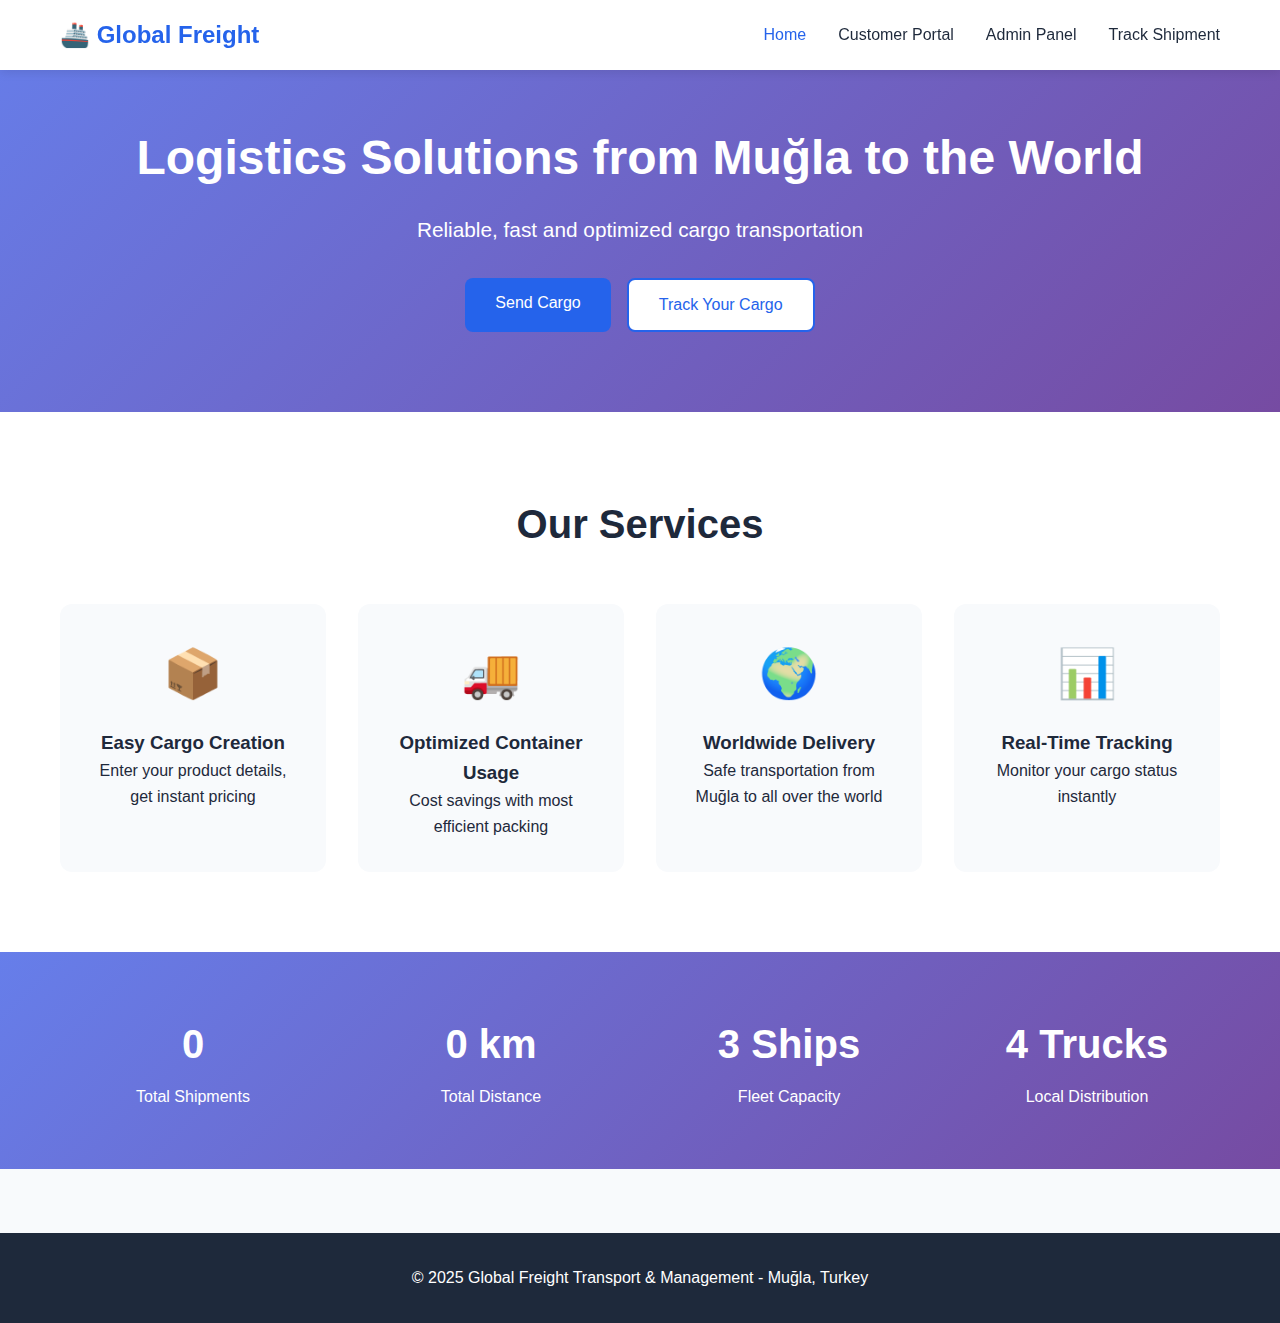
<file: OneDrive/Masaüstü/webdevelopment2/index.html>
<!DOCTYPE html>
<html lang="en">
<head>
    <meta charset="UTF-8">
    <meta name="viewport" content="width=device-width, initial-scale=1.0">
    <title>Global Freight Transport & Management</title>
    <link rel="stylesheet" href="styles.css">
</head>
<body>
    <nav class="navbar">
        <div class="container">
            <div class="logo">🚢 Global Freight</div>
            <ul class="nav-menu">
                <li><a href="index.html" class="active">Home</a></li>
                <li><a href="customer.html">Customer Portal</a></li>
                <li><a href="admin.html">Admin Panel</a></li>
                <li><a href="tracking.html">Track Shipment</a></li>
            </ul>
        </div>
    </nav>

    <header class="hero">
        <div class="container">
            <h1>Logistics Solutions from Muğla to the World</h1>
            <p>Reliable, fast and optimized cargo transportation</p>
            <div class="cta-buttons">
                <a href="customer.html" class="btn btn-primary">Send Cargo</a>
                <a href="tracking.html" class="btn btn-secondary">Track Your Cargo</a>
            </div>
        </div>
    </header>

    <section class="features">
        <div class="container">
            <h2>Our Services</h2>
            <div class="feature-grid">
                <div class="feature-card">
                    <div class="icon">📦</div>
                    <h3>Easy Cargo Creation</h3>
                    <p>Enter your product details, get instant pricing</p>
                </div>
                <div class="feature-card">
                    <div class="icon">🚚</div>
                    <h3>Optimized Container Usage</h3>
                    <p>Cost savings with most efficient packing</p>
                </div>
                <div class="feature-card">
                    <div class="icon">🌍</div>
                    <h3>Worldwide Delivery</h3>
                    <p>Safe transportation from Muğla to all over the world</p>
                </div>
                <div class="feature-card">
                    <div class="icon">📊</div>
                    <h3>Real-Time Tracking</h3>
                    <p>Monitor your cargo status instantly</p>
                </div>
            </div>
        </div>
    </section>

    <section class="stats">
        <div class="container">
            <div class="stat-grid">
                <div class="stat-item">
                    <h3 id="totalShipments">0</h3>
                    <p>Total Shipments</p>
                </div>
                <div class="stat-item">
                    <h3 id="totalDistance">0 km</h3>
                    <p>Total Distance</p>
                </div>
                <div class="stat-item">
                    <h3>3 Ships</h3>
                    <p>Fleet Capacity</p>
                </div>
                <div class="stat-item">
                    <h3>4 Trucks</h3>
                    <p>Local Distribution</p>
                </div>
            </div>
        </div>
    </section>

    <footer>
        <div class="container">
            <p>&copy; 2025 Global Freight Transport & Management - Muğla, Turkey</p>
        </div>
    </footer>

    <script src="app.js"></script>
    <script>
        document.addEventListener('DOMContentLoaded', () => {
            const shipments = JSON.parse(localStorage.getItem('shipments') || '[]');
            document.getElementById('totalShipments').textContent = shipments.length;
            
            const totalDist = shipments.reduce((sum, s) => sum + (s.distance || 0), 0);
            document.getElementById('totalDistance').textContent = totalDist.toLocaleString('en-US') + ' km';
        });
    </script>
</body>
</html>
</file>
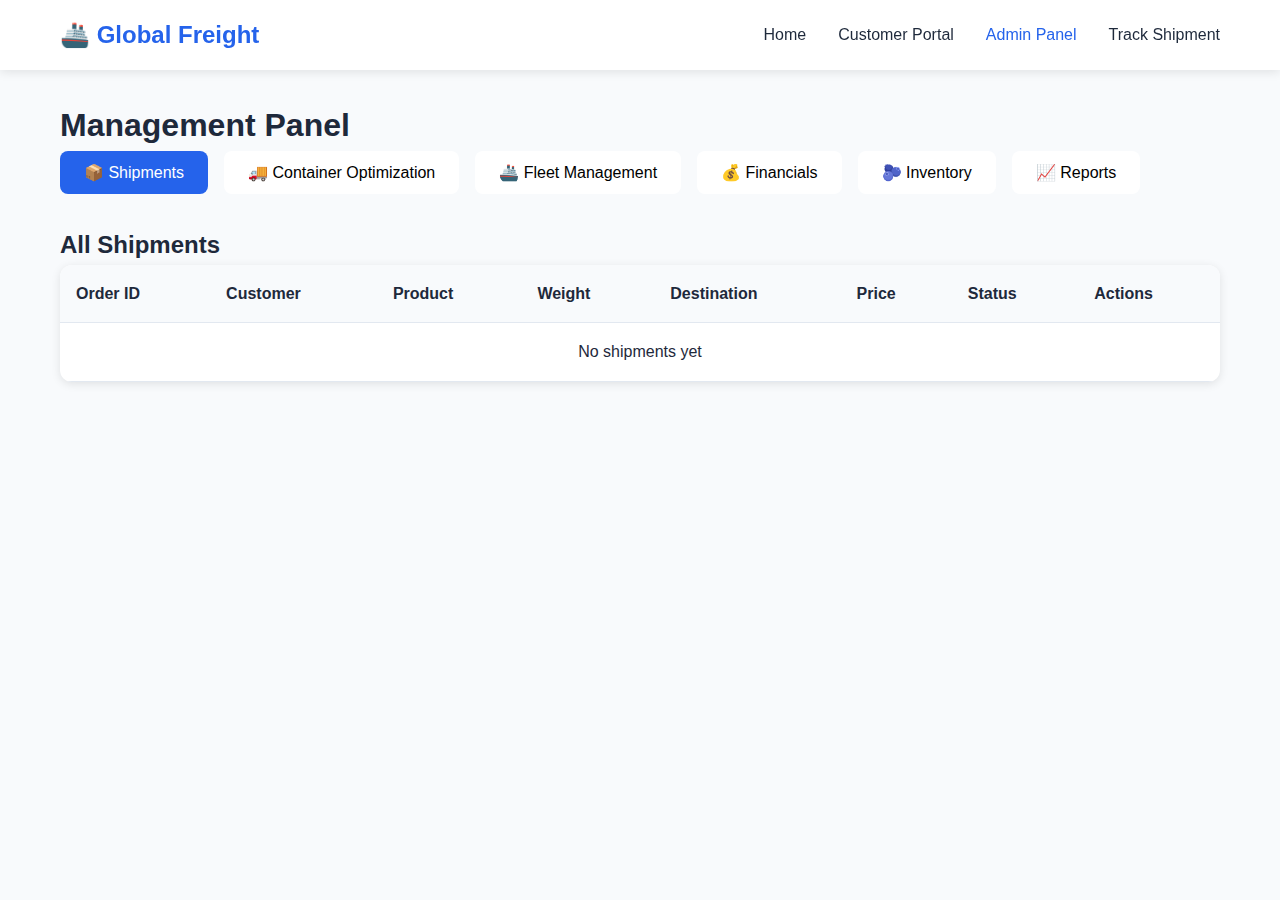
<file: OneDrive/Masaüstü/webdevelopment2/admin.html>
<!DOCTYPE html>
<html lang="en">
<head>
    <meta charset="UTF-8">
    <meta name="viewport" content="width=device-width, initial-scale=1.0">
    <title>Admin Panel</title>
    <link rel="stylesheet" href="styles.css">
</head>
<body>
    <nav class="navbar">
        <div class="container">
            <div class="logo">🚢 Global Freight</div>
            <ul class="nav-menu">
                <li><a href="index.html">Home</a></li>
                <li><a href="customer.html">Customer Portal</a></li>
                <li><a href="admin.html" class="active">Admin Panel</a></li>
                <li><a href="tracking.html">Track Shipment</a></li>
            </ul>
        </div>
    </nav>

    <div class="container" style="margin-top: 100px;">
        <h1>Management Panel</h1>
        
        <div class="admin-tabs">
            <button class="tab-btn active" data-tab="shipments">📦 Shipments</button>
            <button class="tab-btn" data-tab="containers">🚚 Container Optimization</button>
            <button class="tab-btn" data-tab="fleet">🚢 Fleet Management</button>
            <button class="tab-btn" data-tab="financials">💰 Financials</button>
            <button class="tab-btn" data-tab="inventory">🫐 Inventory</button>
            <button class="tab-btn" data-tab="reports">📈 Reports</button>
        </div>

        <!-- Shipments Tab -->
        <div id="shipments" class="tab-content active">
            <h2>All Shipments</h2>
            <div class="table-container">
                <table id="shipmentsTable">
                    <thead>
                        <tr>
                            <th>Order ID</th>
                            <th>Customer</th>
                            <th>Product</th>
                            <th>Weight</th>
                            <th>Destination</th>
                            <th>Price</th>
                            <th>Status</th>
                            <th>Actions</th>
                        </tr>
                    </thead>
                    <tbody></tbody>
                </table>
            </div>
        </div>

        <!-- Containers Tab -->
        <div id="containers" class="tab-content">
            <h2>Container Optimization</h2>
            <button id="optimizeBtn" class="btn btn-primary">Optimize Containers</button>
            <div id="containersList" class="containers-list"></div>
        </div>

        <!-- Fleet Tab -->
        <div id="fleet" class="tab-content">
            <h2>Fleet Management</h2>
            <h3>Ships</h3>
            <div class="table-container">
                <table id="shipsTable">
                    <thead>
                        <tr>
                            <th>Name</th>
                            <th>Capacity</th>
                            <th>Fuel Cost/km</th>
                            <th>Crew Cost</th>
                            <th>Maintenance</th>
                            <th>Status</th>
                            <th>Total Expense</th>
                        </tr>
                    </thead>
                    <tbody></tbody>
                </table>
            </div>
            
            <h3>Trucks</h3>
            <div class="table-container">
                <table id="trucksTable">
                    <thead>
                        <tr>
                            <th>Name</th>
                            <th>Capacity</th>
                            <th>Fuel Cost/km</th>
                            <th>Driver Cost</th>
                            <th>Maintenance</th>
                            <th>Status</th>
                            <th>Total Expense</th>
                        </tr>
                    </thead>
                    <tbody></tbody>
                </table>
            </div>
        </div>

        <!-- Financials Tab -->
        <div id="financials" class="tab-content">
            <h2>Financial Summary</h2>
            <div class="financial-cards">
                <div class="financial-card">
                    <div class="card-label">Total Revenue</div>
                    <div class="card-value" id="totalRevenue">₺0</div>
                </div>
                <div class="financial-card">
                    <div class="card-label">Total Expenses</div>
                    <div class="card-value" id="totalExpenses">₺0</div>
                </div>
                <div class="financial-card">
                    <div class="card-label">Net Income</div>
                    <div class="card-value" id="netIncome">₺0</div>
                </div>
                <div class="financial-card">
                    <div class="card-label">Tax (20%)</div>
                    <div class="card-value" id="tax">₺0</div>
                </div>
                <div class="financial-card success">
                    <div class="card-label">Profit After Tax</div>
                    <div class="card-value" id="profitAfterTax">₺0</div>
                </div>
            </div>
        </div>

        <!-- Inventory Tab -->
        <div id="inventory" class="tab-content">
            <h2>Inventory Management</h2>
            <div class="inventory-grid" id="inventoryGrid"></div>
        </div>

        <!-- Reports Tab -->
        <div id="reports" class="tab-content">
            <h2>Comprehensive Report</h2>
            <button id="generateReport" class="btn btn-primary">Generate Report</button>
            <div id="reportContent" class="report-content"></div>
        </div>
    </div>

    <script src="app.js"></script>
    <script src="admin.js"></script>
</body>
</html>
</file>
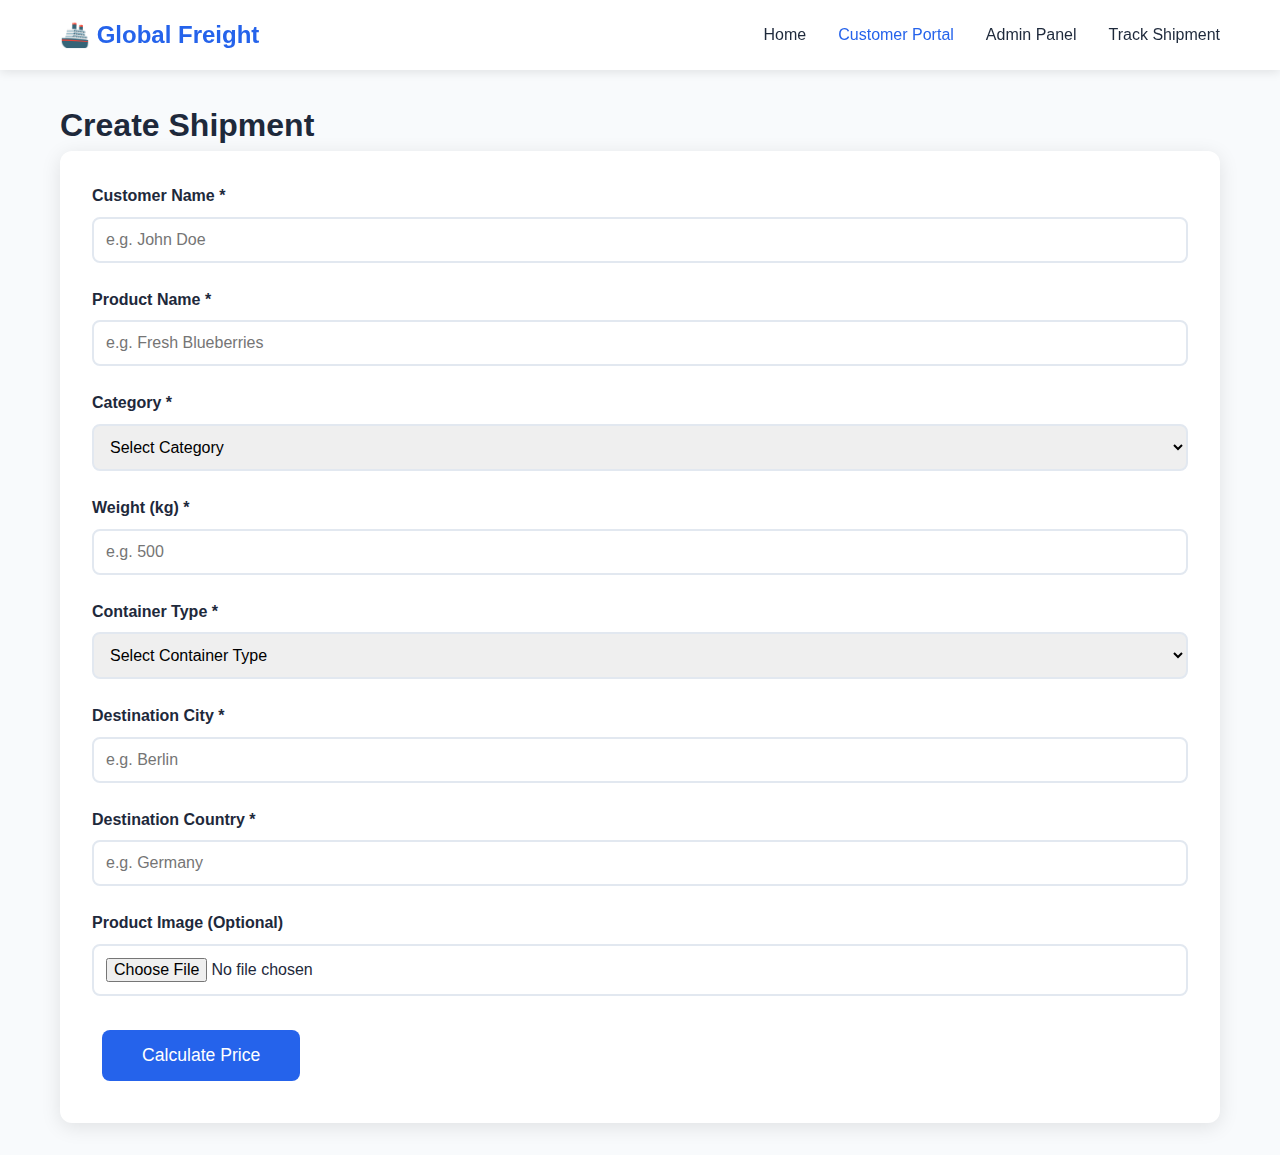
<file: OneDrive/Masaüstü/webdevelopment2/customer.html>
<!DOCTYPE html>
<html lang="en">
<head>
    <meta charset="UTF-8">
    <meta name="viewport" content="width=device-width, initial-scale=1.0">
    <title>Customer Portal - Send Cargo</title>
    <link rel="stylesheet" href="styles.css">
</head>
<body>
    <nav class="navbar">
        <div class="container">
            <div class="logo">🚢 Global Freight</div>
            <ul class="nav-menu">
                <li><a href="index.html">Home</a></li>
                <li><a href="customer.html" class="active">Customer Portal</a></li>
                <li><a href="admin.html">Admin Panel</a></li>
                <li><a href="tracking.html">Track Shipment</a></li>
            </ul>
        </div>
    </nav>

    <div class="container" style="margin-top: 100px;">
        <h1>Create Shipment</h1>
        
        <div class="form-container">
            <form id="shipmentForm">
                <div class="form-group">
                    <label for="customerName">Customer Name *</label>
                    <input type="text" id="customerName" required placeholder="e.g. John Doe">
                </div>

                <div class="form-group">
                    <label for="productName">Product Name *</label>
                    <input type="text" id="productName" required placeholder="e.g. Fresh Blueberries">
                </div>

                <div class="form-group">
                    <label for="category">Category *</label>
                    <select id="category" required>
                        <option value="">Select Category</option>
                        <option value="Fresh">Fresh</option>
                        <option value="Frozen">Frozen</option>
                        <option value="Organic">Organic</option>
                    </select>
                </div>

                <div class="form-group">
                    <label for="weight">Weight (kg) *</label>
                    <input type="number" id="weight" required min="1" placeholder="e.g. 500">
                </div>

                <div class="form-group">
                    <label for="containerType">Container Type *</label>
                    <select id="containerType" required>
                        <option value="">Select Container Type</option>
                        <option value="Small">Small (2,000 kg - ₺5/km)</option>
                        <option value="Medium">Medium (5,000 kg - ₺8/km)</option>
                        <option value="Large">Large (10,000 kg - ₺12/km)</option>
                    </select>
                </div>

                <div class="form-group">
                    <label for="destinationCity">Destination City *</label>
                    <input type="text" id="destinationCity" required placeholder="e.g. Berlin">
                </div>

                <div class="form-group">
                    <label for="destinationCountry">Destination Country *</label>
                    <input type="text" id="destinationCountry" required placeholder="e.g. Germany">
                </div>

                <div class="form-group">
                    <label for="productImage">Product Image (Optional)</label>
                    <input type="file" id="productImage" accept="image/*">
                </div>

                <button type="submit" class="btn btn-primary btn-large">Calculate Price</button>
            </form>
        </div>

        <div id="resultSection" class="result-section" style="display: none;">
            <h2>Shipment Summary</h2>
            <div class="result-card">
                <div class="result-row">
                    <span>Customer:</span>
                    <strong id="resultCustomer"></strong>
                </div>
                <div class="result-row">
                    <span>Product:</span>
                    <strong id="resultProduct"></strong>
                </div>
                <div class="result-row">
                    <span>Weight:</span>
                    <strong id="resultWeight"></strong>
                </div>
                <div class="result-row">
                    <span>Destination:</span>
                    <strong id="resultDestination"></strong>
                </div>
                <div class="result-row">
                    <span>Distance:</span>
                    <strong id="resultDistance"></strong>
                </div>
                <div class="result-row">
                    <span>Container Type:</span>
                    <strong id="resultContainer"></strong>
                </div>
                <div class="result-row highlight">
                    <span>Total Price:</span>
                    <strong id="resultPrice"></strong>
                </div>
                <div class="result-row">
                    <span>Estimated Delivery:</span>
                    <strong id="resultDelivery"></strong>
                </div>
                <div class="result-row">
                    <span>Order ID:</span>
                    <strong id="resultOrderId"></strong>
                </div>
                <div class="result-row">
                    <span>Product Image:</span>
                    <img id="resultImage" alt="Product image" style="max-width: 160px; display: none; border-radius: 8px;" />
                </div>
                <button id="confirmShipment" class="btn btn-success btn-large">Confirm Order</button>
                <button id="cancelShipment" class="btn btn-secondary btn-large">Cancel</button>
            </div>
        </div>

        <div id="loadingSection" class="loading-section" style="display: none;">
            <div class="spinner"></div>
            <p>Calculating distance...</p>
        </div>
    </div>

    <script src="app.js"></script>
    <script src="customer.js"></script>
</body>
</html>
</file>
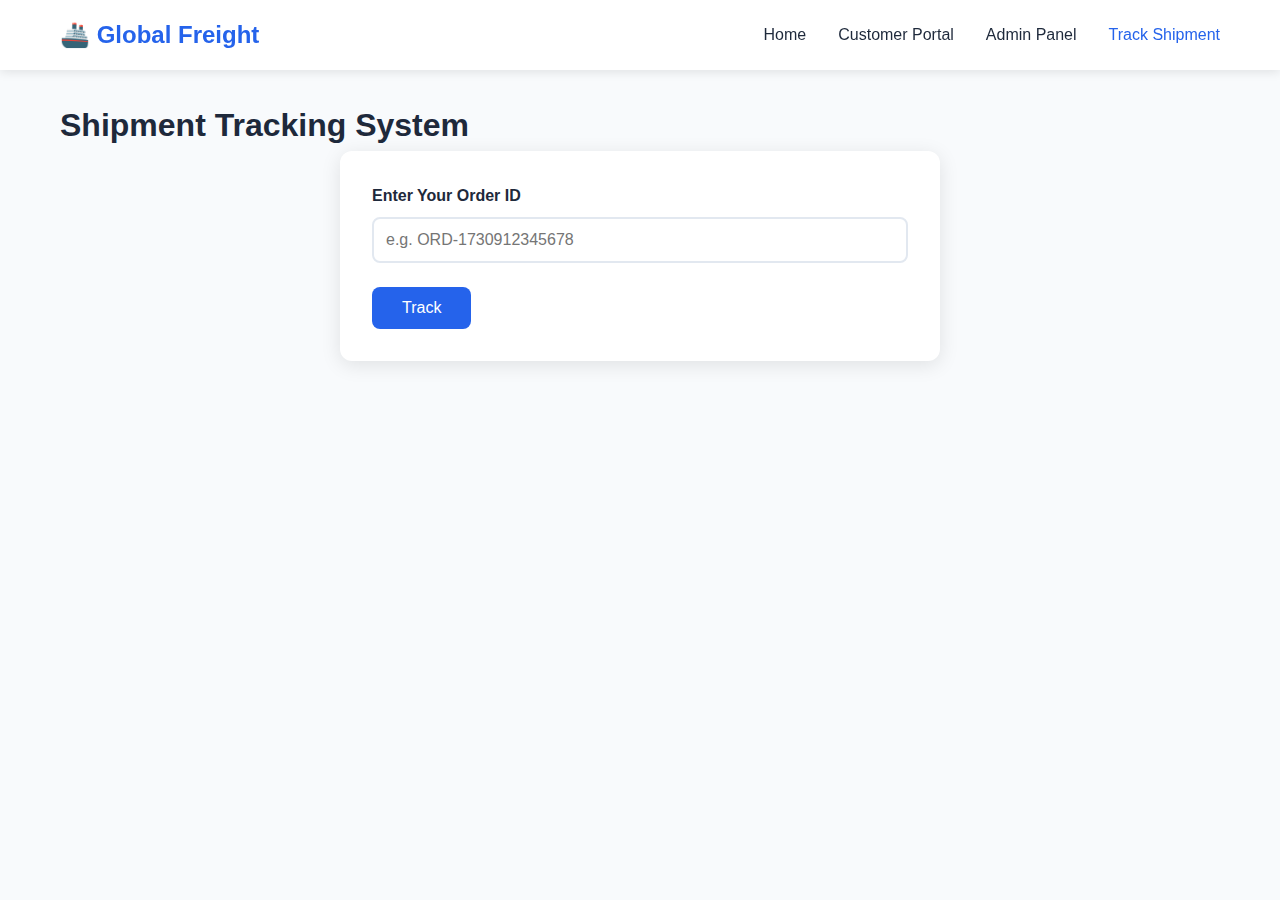
<file: OneDrive/Masaüstü/webdevelopment2/tracking.html>
<!DOCTYPE html>
<html lang="en">
<head>
    <meta charset="UTF-8">
    <meta name="viewport" content="width=device-width, initial-scale=1.0">
    <title>Track Shipment</title>
    <link rel="stylesheet" href="styles.css">
</head>
<body>
    <nav class="navbar">
        <div class="container">
            <div class="logo">🚢 Global Freight</div>
            <ul class="nav-menu">
                <li><a href="index.html">Home</a></li>
                <li><a href="customer.html">Customer Portal</a></li>
                <li><a href="admin.html">Admin Panel</a></li>
                <li><a href="tracking.html" class="active">Track Shipment</a></li>
            </ul>
        </div>
    </nav>

    <div class="container" style="margin-top: 100px;">
        <h1>Shipment Tracking System</h1>
        
        <div class="tracking-form">
            <div class="form-group">
                <label for="orderId">Enter Your Order ID</label>
                <input type="text" id="orderId" placeholder="e.g. ORD-1730912345678">
            </div>
            <button id="trackBtn" class="btn btn-primary">Track</button>
        </div>

        <div id="trackingResult" class="tracking-result" style="display: none;">
            <div class="tracking-card">
                <h2>Shipment Information</h2>
                <div class="tracking-info">
                    <div class="info-row">
                        <span>Order ID:</span>
                        <strong id="trackOrderId"></strong>
                    </div>
                    <div class="info-row">
                        <span>Customer:</span>
                        <strong id="trackCustomer"></strong>
                    </div>
                    <div class="info-row">
                        <span>Product:</span>
                        <strong id="trackProduct"></strong>
                    </div>
                    <div class="info-row">
                        <span>Weight:</span>
                        <strong id="trackWeight"></strong>
                    </div>
                    <div class="info-row">
                        <span>Destination:</span>
                        <strong id="trackDestination"></strong>
                    </div>
                    <div class="info-row">
                        <span>Container:</span>
                        <strong id="trackContainer"></strong>
                    </div>
                    <div class="info-row">
                        <span>Status:</span>
                        <strong id="trackStatus" class="status-badge"></strong>
                    </div>
                    <div class="info-row">
                        <span>Estimated Delivery:</span>
                        <strong id="trackDelivery"></strong>
                    </div>
                </div>

                <div class="tracking-timeline">
                    <h3>Shipment Status</h3>
                    <div class="timeline">
                        <div class="timeline-item" id="step1">
                            <div class="timeline-dot"></div>
                            <div class="timeline-content">
                                <h4>Order Received</h4>
                                <p>Your shipment has been registered in the system</p>
                            </div>
                        </div>
                        <div class="timeline-item" id="step2">
                            <div class="timeline-dot"></div>
                            <div class="timeline-content">
                                <h4>Preparing</h4>
                                <p>Your product is being placed in container</p>
                            </div>
                        </div>
                        <div class="timeline-item" id="step3">
                            <div class="timeline-dot"></div>
                            <div class="timeline-content">
                                <h4>In Transit</h4>
                                <p>Your shipment is on the transport vehicle</p>
                            </div>
                        </div>
                        <div class="timeline-item" id="step4">
                            <div class="timeline-dot"></div>
                            <div class="timeline-content">
                                <h4>Delivered</h4>
                                <p>Your shipment has reached its destination</p>
                            </div>
                        </div>
                    </div>
                </div>
            </div>
        </div>

        <div id="errorMessage" class="error-message" style="display: none;"></div>
    </div>

    <script src="app.js"></script>
    <script src="tracking.js"></script>
</body>
</html>
</file>
<file: OneDrive/Masaüstü/webdevelopment2/styles.css>
* {
    margin: 0;
    padding: 0;
    box-sizing: border-box;
}

:root {
    --primary-color: #2563eb;
    --secondary-color: #475569;
    --success-color: #16a34a;
    --warning-color: #f59e0b;
    --danger-color: #dc2626;
    --bg-light: #f8fafc;
    --text-dark: #1e293b;
    --border-color: #e2e8f0;
}

body {
    font-family: 'Segoe UI', Tahoma, Geneva, Verdana, sans-serif;
    line-height: 1.6;
    color: var(--text-dark);
    background-color: var(--bg-light);
}

.container {
    max-width: 1200px;
    margin: 0 auto;
    padding: 0 20px;
}

/* Navbar */
.navbar {
    background: white;
    box-shadow: 0 2px 10px rgba(0,0,0,0.1);
    position: fixed;
    width: 100%;
    top: 0;
    z-index: 1000;
}

.navbar .container {
    display: flex;
    justify-content: space-between;
    align-items: center;
    padding: 1rem 20px;
}

.logo {
    font-size: 1.5rem;
    font-weight: bold;
    color: var(--primary-color);
}

.nav-menu {
    display: flex;
    list-style: none;
    gap: 2rem;
}

.nav-menu a {
    color: var(--text-dark);
    text-decoration: none;
    transition: color 0.3s;
}

.nav-menu a:hover,
.nav-menu a.active {
    color: var(--primary-color);
}

/* Hero Section */
.hero {
    background: linear-gradient(135deg, #667eea 0%, #764ba2 100%);
    color: white;
    padding: 120px 0 80px;
    text-align: center;
}

.hero h1 {
    font-size: 3rem;
    margin-bottom: 1rem;
}

.hero p {
    font-size: 1.3rem;
    margin-bottom: 2rem;
}

.cta-buttons {
    display: flex;
    gap: 1rem;
    justify-content: center;
}

/* Buttons */
.btn {
    padding: 12px 30px;
    border: none;
    border-radius: 8px;
    cursor: pointer;
    font-size: 1rem;
    text-decoration: none;
    display: inline-block;
    transition: all 0.3s;
}

.btn-primary {
    background: var(--primary-color);
    color: white;
}

.btn-primary:hover {
    background: #1d4ed8;
    transform: translateY(-2px);
}

.btn-secondary {
    background: white;
    color: var(--primary-color);
    border: 2px solid var(--primary-color);
}

.btn-secondary:hover {
    background: var(--primary-color);
    color: white;
}

.btn-success {
    background: var(--success-color);
    color: white;
}

.btn-success:hover {
    background: #15803d;
}

.btn-large {
    padding: 15px 40px;
    font-size: 1.1rem;
    margin: 10px;
}

/* Features */
.features {
    padding: 80px 0;
    background: white;
}

.features h2 {
    text-align: center;
    font-size: 2.5rem;
    margin-bottom: 3rem;
}

.feature-grid {
    display: grid;
    grid-template-columns: repeat(auto-fit, minmax(250px, 1fr));
    gap: 2rem;
}

.feature-card {
    text-align: center;
    padding: 2rem;
    border-radius: 12px;
    background: var(--bg-light);
    transition: transform 0.3s;
}

.feature-card:hover {
    transform: translateY(-5px);
}

.feature-card .icon {
    font-size: 3rem;
    margin-bottom: 1rem;
}

/* Stats */
.stats {
    padding: 60px 0;
    background: linear-gradient(135deg, #667eea 0%, #764ba2 100%);
    color: white;
}

.stat-grid {
    display: grid;
    grid-template-columns: repeat(auto-fit, minmax(200px, 1fr));
    gap: 2rem;
    text-align: center;
}

.stat-item h3 {
    font-size: 2.5rem;
    margin-bottom: 0.5rem;
}

/* Form */
.form-container {
    background: white;
    padding: 2rem;
    border-radius: 12px;
    box-shadow: 0 4px 20px rgba(0,0,0,0.1);
    margin-bottom: 2rem;
}

.form-group {
    margin-bottom: 1.5rem;
}

.form-group label {
    display: block;
    margin-bottom: 0.5rem;
    font-weight: 600;
    color: var(--text-dark);
}

.form-group input,
.form-group select {
    width: 100%;
    padding: 12px;
    border: 2px solid var(--border-color);
    border-radius: 8px;
    font-size: 1rem;
    transition: border-color 0.3s;
}

.form-group input:focus,
.form-group select:focus {
    outline: none;
    border-color: var(--primary-color);
}

/* Result Section */
.result-section {
    animation: slideIn 0.5s;
}

@keyframes slideIn {
    from {
        opacity: 0;
        transform: translateY(20px);
    }
    to {
        opacity: 1;
        transform: translateY(0);
    }
}

.result-card {
    background: white;
    padding: 2rem;
    border-radius: 12px;
    box-shadow: 0 4px 20px rgba(0,0,0,0.1);
}

.result-row {
    display: flex;
    justify-content: space-between;
    padding: 1rem 0;
    border-bottom: 1px solid var(--border-color);
}

.result-row.highlight {
    background: #fef3c7;
    padding: 1.5rem 1rem;
    margin: 1rem 0;
    border-radius: 8px;
    font-size: 1.2rem;
}

/* Loading */
.loading-section {
    text-align: center;
    padding: 3rem;
}

.spinner {
    border: 4px solid var(--border-color);
    border-top: 4px solid var(--primary-color);
    border-radius: 50%;
    width: 50px;
    height: 50px;
    animation: spin 1s linear infinite;
    margin: 0 auto 1rem;
}

@keyframes spin {
    0% { transform: rotate(0deg); }
    100% { transform: rotate(360deg); }
}

/* Admin Panel */
.admin-tabs {
    display: flex;
    gap: 1rem;
    margin-bottom: 2rem;
    flex-wrap: wrap;
}

.tab-btn {
    padding: 12px 24px;
    border: none;
    background: white;
    border-radius: 8px;
    cursor: pointer;
    transition: all 0.3s;
    font-size: 1rem;
}

.tab-btn:hover {
    background: var(--bg-light);
}

.tab-btn.active {
    background: var(--primary-color);
    color: white;
}

.tab-content {
    display: none;
    animation: fadeIn 0.3s;
}

.tab-content.active {
    display: block;
}

@keyframes fadeIn {
    from { opacity: 0; }
    to { opacity: 1; }
}

/* Table */
.table-container {
    background: white;
    border-radius: 12px;
    overflow-x: auto;
    box-shadow: 0 2px 10px rgba(0,0,0,0.1);
    margin-bottom: 2rem;
}

table {
    width: 100%;
    border-collapse: collapse;
}

th, td {
    padding: 1rem;
    text-align: left;
    border-bottom: 1px solid var(--border-color);
}

th {
    background: var(--bg-light);
    font-weight: 600;
}

tr:hover {
    background: var(--bg-light);
}

.status-badge {
    padding: 5px 10px;
    border-radius: 20px;
    font-size: 0.9rem;
}

.status-pending {
    background: #fef3c7;
    color: #92400e;
}

.status-ready {
    background: #dbeafe;
    color: #1e40af;
}

.status-transit {
    background: #e0e7ff;
    color: #4338ca;
}

.status-delivered {
    background: #d1fae5;
    color: #065f46;
}

/* Financial Cards */
.financial-cards {
    display: grid;
    grid-template-columns: repeat(auto-fit, minmax(200px, 1fr));
    gap: 2rem;
    margin-top: 2rem;
}

.financial-card {
    background: white;
    padding: 2rem;
    border-radius: 12px;
    box-shadow: 0 2px 10px rgba(0,0,0,0.1);
    text-align: center;
}

.financial-card.success {
    background: linear-gradient(135deg, #16a34a 0%, #15803d 100%);
    color: white;
}

.card-label {
    font-size: 1rem;
    margin-bottom: 1rem;
    opacity: 0.8;
}

.card-value {
    font-size: 2rem;
    font-weight: bold;
}

/* Inventory */
.inventory-grid {
    display: grid;
    grid-template-columns: repeat(auto-fit, minmax(300px, 1fr));
    gap: 2rem;
}

.inventory-card {
    background: white;
    padding: 2rem;
    border-radius: 12px;
    box-shadow: 0 2px 10px rgba(0,0,0,0.1);
}

.inventory-card h3 {
    margin-bottom: 1rem;
}

.inventory-bar {
    height: 30px;
    background: var(--border-color);
    border-radius: 15px;
    overflow: hidden;
    margin: 1rem 0;
}

.inventory-fill {
    height: 100%;
    background: var(--success-color);
    transition: width 0.5s;
}

.inventory-fill.low {
    background: var(--warning-color);
}

/* Tracking */
.tracking-form {
    background: white;
    padding: 2rem;
    border-radius: 12px;
    box-shadow: 0 4px 20px rgba(0,0,0,0.1);
    margin-bottom: 2rem;
    max-width: 600px;
    margin-left: auto;
    margin-right: auto;
}

.tracking-result {
    max-width: 800px;
    margin: 0 auto;
}

.tracking-card {
    background: white;
    padding: 2rem;
    border-radius: 12px;
    box-shadow: 0 4px 20px rgba(0,0,0,0.1);
}

.tracking-info {
    margin-bottom: 2rem;
}

.info-row {
    display: flex;
    justify-content: space-between;
    padding: 1rem 0;
    border-bottom: 1px solid var(--border-color);
}

.tracking-timeline {
    margin-top: 2rem;
}

.timeline {
    position: relative;
    padding: 2rem 0;
}

.timeline-item {
    position: relative;
    padding-left: 50px;
    margin-bottom: 2rem;
}

.timeline-dot {
    position: absolute;
    left: 0;
    width: 20px;
    height: 20px;
    border-radius: 50%;
    background: var(--border-color);
    border: 4px solid white;
    box-shadow: 0 0 0 2px var(--border-color);
}

.timeline-item.active .timeline-dot {
    background: var(--primary-color);
    box-shadow: 0 0 0 2px var(--primary-color);
}

.timeline-item.completed .timeline-dot {
    background: var(--success-color);
    box-shadow: 0 0 0 2px var(--success-color);
}

.timeline-content h4 {
    margin-bottom: 0.5rem;
}

/* Containers List */
.containers-list {
    margin-top: 2rem;
}

.container-item {
    background: white;
    padding: 1.5rem;
    border-radius: 12px;
    margin-bottom: 1rem;
    box-shadow: 0 2px 10px rgba(0,0,0,0.1);
}

.container-header {
    display: flex;
    justify-content: space-between;
    align-items: center;
    margin-bottom: 1rem;
}

.shipment-item {
    padding: 0.8rem;
    background: var(--bg-light);
    margin: 0.5rem 0;
    border-radius: 6px;
}

/* Error Message */
.error-message {
    background: #fee2e2;
    color: #991b1b;
    padding: 1rem;
    border-radius: 8px;
    margin: 1rem 0;
    text-align: center;
}

/* Report Content */
.report-content {
    background: white;
    padding: 2rem;
    border-radius: 12px;
    margin-top: 2rem;
    box-shadow: 0 2px 10px rgba(0,0,0,0.1);
}

.report-section {
    margin-bottom: 2rem;
}

.report-section h3 {
    border-bottom: 2px solid var(--primary-color);
    padding-bottom: 0.5rem;
    margin-bottom: 1rem;
}

/* Footer */
footer {
    background: var(--text-dark);
    color: white;
    text-align: center;
    padding: 2rem 0;
    margin-top: 4rem;
}

/* Responsive */
@media (max-width: 768px) {
    .hero h1 {
        font-size: 2rem;
    }
    
    .nav-menu {
        flex-direction: column;
        gap: 1rem;
    }
    
    .cta-buttons {
        flex-direction: column;
    }
    
    .admin-tabs {
        overflow-x: auto;
    }
}
</file>
